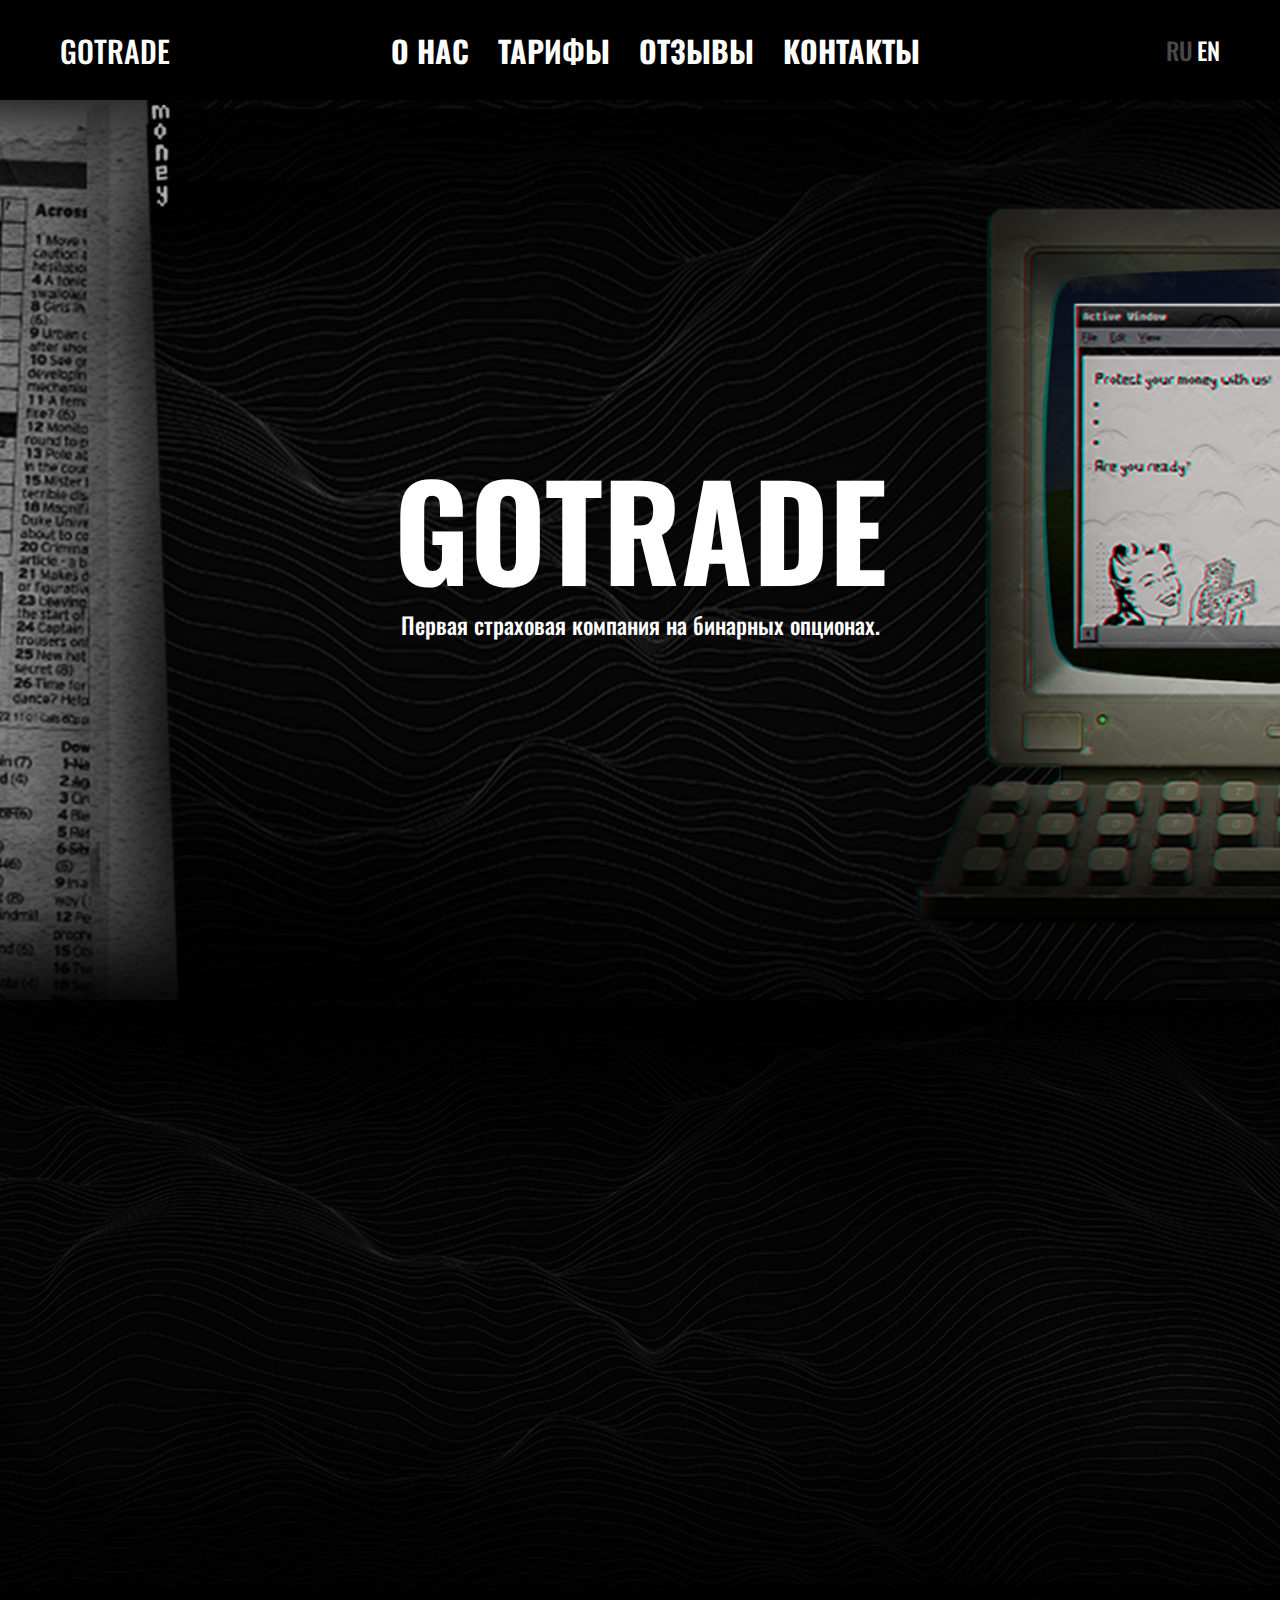
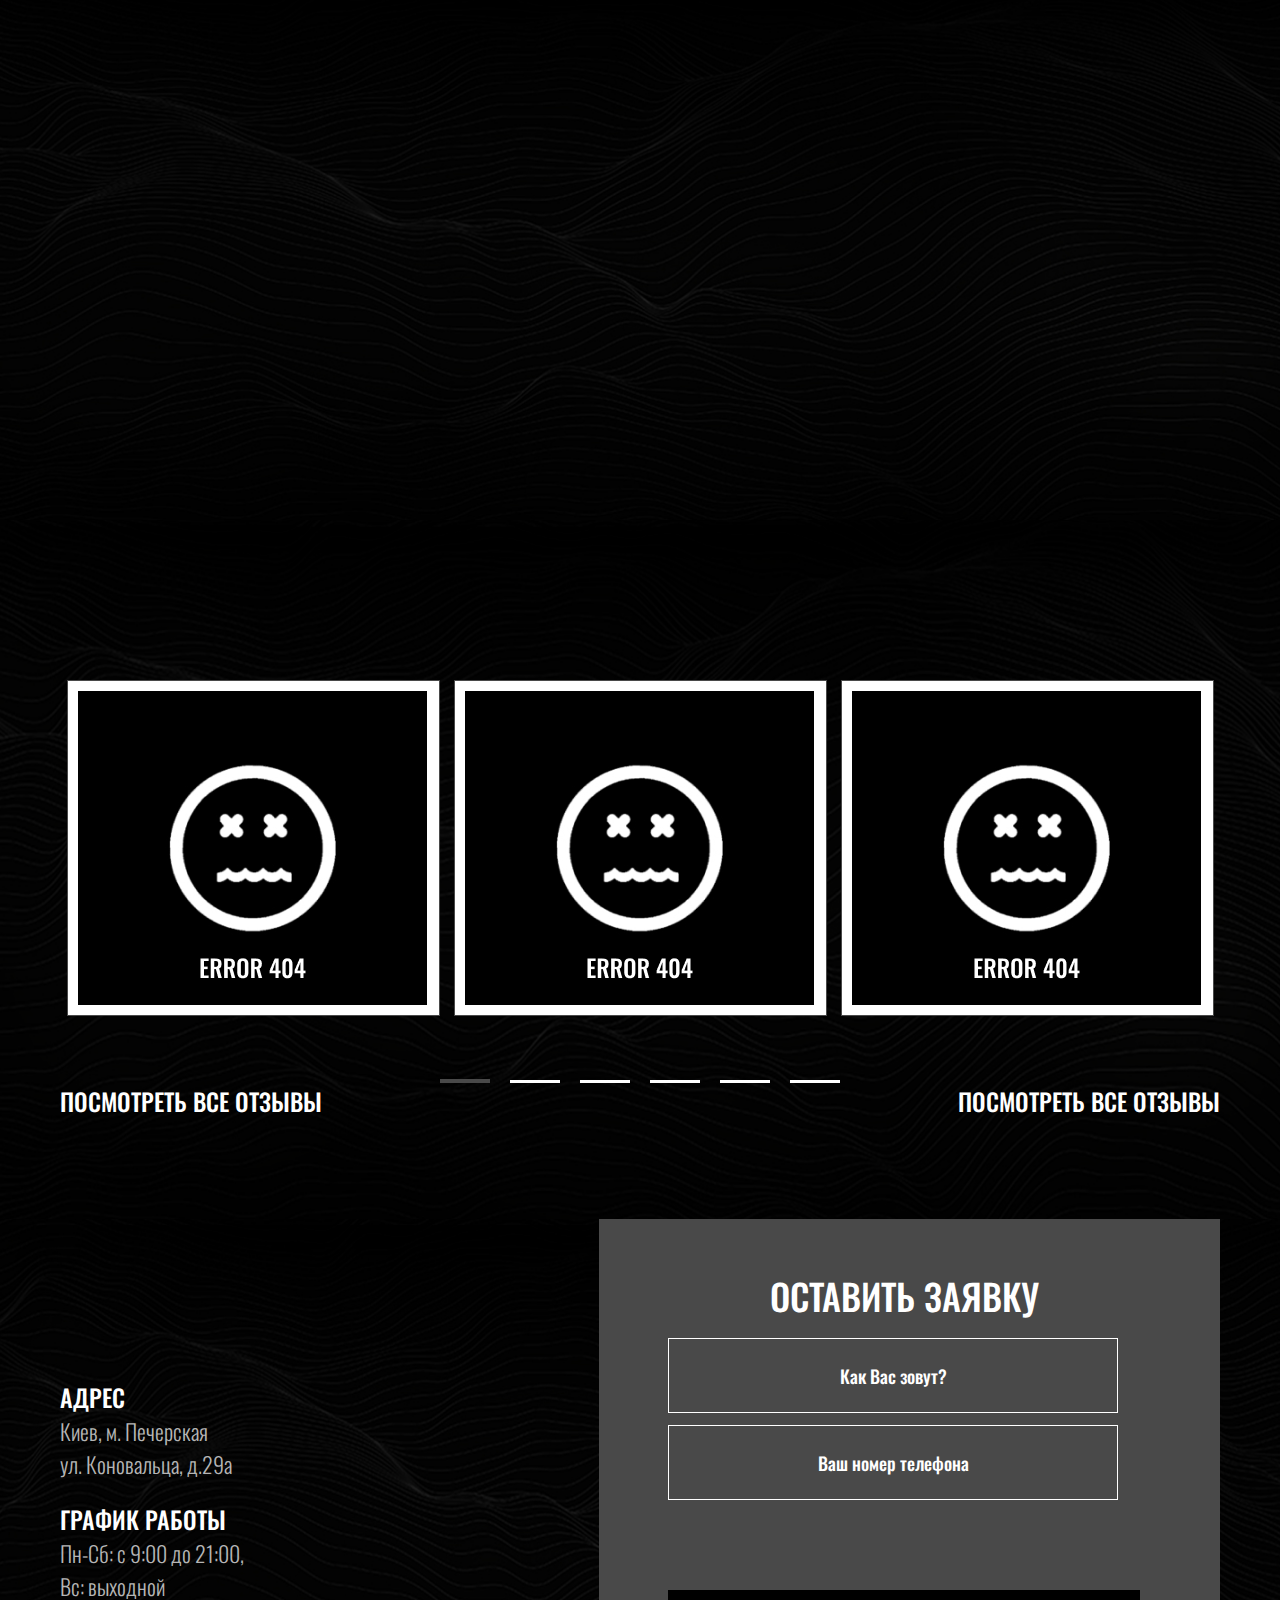
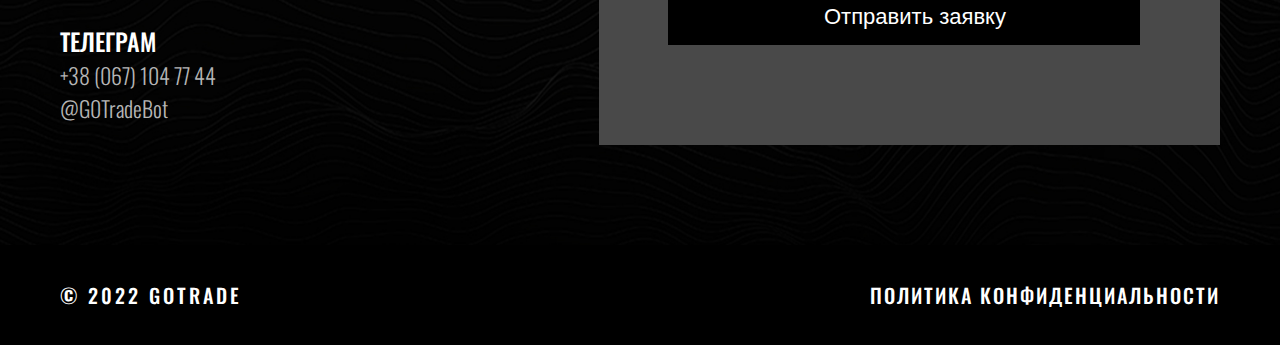
<file: gotrade/index.html>
<!DOCTYPE html>
<html lang="Ru">
<head>
  <meta charset="UTF-8">
  <meta name="viewport" content="width=device-width, initial-scale=1.0">
  <meta http-equiv="X-UA-Compatible" content="ie=edge">
  <title>GoTrade</title>
  <link rel="preconnect" href="https://fonts.googleapis.com">
  <link rel="preconnect" href="https://fonts.gstatic.com" crossorigin>
  <link rel="preconnect" href="https://fonts.googleapis.com">
  <link rel="preconnect" href="https://fonts.gstatic.com" crossorigin>
  <link href="https://fonts.googleapis.com/css2?family=Oswald:wght@300;400&family=Poppins:wght@300;400;500;600;700;800;900&display=swap" rel="stylesheet">
  <link rel="stylesheet" href="css/reset.css">
  <link rel="stylesheet" href="css/slick.css">
  <link rel="stylesheet" href="css/jquery.fancybox.css">
  <link rel="stylesheet" href="css/style.css">
</head>
<body>
<header class="header">
  <div class="container">
    <div class="header__wrapper">
      <div class="header__block">
        <a href="/" class="header__logo">
          GoTrade
        </a>
        <nav class="nav">
          <a href="#about" class="nav__link">о нас</a>
          <a href="#tariffs" class="nav__link">тарифы</a>
          <a href="#reviews" class="nav__link">отзывы</a>
          <a href="#contacts" class="nav__link">контакты</a>
        </nav>
        <div class="header__block">
          <div class="header__lng">
            <a href="index.html" class="header__lng-link active">Ru</a>
            <a href="indexen.html" class="header__lng-link">En</a>
          </div>
        </div>
      </div>
    </div>
  </div>
</header>
<section class="intro">
  <div class="container">
    <div class="intro__wrapper">
      <h1 class="intro__title element-animation ">GoTrade</h1>
      <p class="intro__suptitle element-animation ">Первая страховая компания на бинарных опционах.</p>
    </div>
  </div>
</section>
<section id="about" class="about">
  <div class="container">
    <div class="about__wrapper">
      <div class="about__info">
        <h2 class="title element-animation">О нас</h2>
        <div class="tariffs__animate">
        <p class="about__suptitle element-animation">Go Trade — Это первая украинская организация, которая
           воплотила идею страховой компании на бинарных опционах. Реализована для помощи в трейдинге и повышении стабильности вашего дохода,
            минимизируя любые риски. <br> <span class="about__suptitle-none"> В дальнейших планах
           рассматривается сотрудничество с проектами интернет-казино.</span></p>
      </div>
    </div>
      <div class="about__img">
        <img class="img element-animation" src="images/chuvak.png" alt="Man">
      </div>
    </div>
  </div>
</section>
<section id="tariffs" class="tariffs">
  <div class="container">
    <div class="tariffs__wrapper">
      <div class="tariffs__img">
        <img class="img element-animation" src="images/chuvak21.png" alt="Mans">
      </div>
      <div class="tariffs__info">
        <h2 class="title element-animation">тарифы</h2>
        <div class="tariffs__animate">
        <p class="tariffs__suptitle element-animation">Мы гарантируем кешбэк
         до 50% за Вашу провальную сделку и 1% с каждой успешной сделки на платформе Binomo. <br>
        Таким образом вы сможете отыграть свой баланс и осуществить последующие сделки.
        </p>
         <p class="tariffs__suptitle element-animation">Пример: <br> -Вы проиграли <span class="about__suptitle-none"> 1000$ </span>
         <br> -Мы выплатили Вам <span class="about__suptitle-none"> 500$ </span> </p>
        </div>
      </div>
    </div>
  </div>
</section>
  <section id="reviews" class="slider">
    <div class="container">
      <h2 class="title element-animation">Отзывы</h2>
        <div class="slider__wrapper">
          <div class="slider__item">
            <div class="slider__item-box">
              <img src="images/error.png" alt="error" class="slider__img">
            </div>
          </div>
          <div class="slider__item">
            <div class="slider__item-box">
              <img src="images/error.png" alt="error" class="slider__img">
            </div>
          </div>
          <div class="slider__item">
            <div class="slider__item-box">
              <img src="images/error.png" alt="error" class="slider__img">
              
            </div>
          </div>
          <div class="slider__item">
            <div class="slider__item-box">
              <img src="images/error.png" alt="error" class="slider__img">
            </div>
          </div>
          <div class="slider__item">
            <div class="slider__item-box">
              <img src="images/error.png" alt="error" class="slider__img">
            </div>
          </div>
          <div class="slider__item">
            <div class="slider__item-box">
              <img src="images/error.png" alt="error" class="slider__img">
            </div>
          </div>
    </div>
    <div class="slider__link">
      <a href="#" class="slider__text">ПОСМОТРЕТЬ ВСЕ ОТЗЫВЫ</a>
      <a href="#" class="slider__text">ПОСМОТРЕТЬ ВСЕ ОТЗЫВЫ</a>
    </div>
  </div>
  </section>
  <section id="contacts" class="contacts">
    <div class="container">
      <div class="contacts__wrapper">
        <div class="contacts__info">
          <h2 class="title element-animation">Контакты</h2>
          <ul class="contacts__list">
            <li class="contacts__item">
              <p class="contacts__sub-title">Адрес</p>
              <p class="contacts__item-title">Киев, м. Печерская</p>
              <p class="contacts__item-title">ул. Коновальца, д.29а
              </p>
            </li>
            <li class="contacts__item">
              <p class="contacts__sub-title">График работы
              </p>
              <p class="contacts__item-title">Пн-Сб: с 9:00 до 21:00,</p>
              <p class="contacts__item-title">Вс: выходной</p>
            </li>
            <li class="contacts__item">
            <p class="contacts__sub-title">Телеграм</p>
            <a href="tel:+380671047744" class="contacts__item-title">+38 (067) 104 77 44</a>
            <p class="contacts__item-title">@G0TradeBot</p>
            </li>
          </ul>
        </div>
        <form action="" class="contacts__form">
          <h2 class="contacts__title">Оставить заявку</h2>
          <input class="contacts__input" type="text"  placeholder="Как Вас зовут?">
          <input class="contacts__input" type="text" placeholder="Ваш номер телефона" >
          <button class="contacts__button button" type="submit"><a class="contacts__button button" href="https://t.me/GoTradeCompanyBot">Отправить заявку</a></button>
        </form>
      </div>
    </div>
  </section>
<footer class="footer">
  <div class="container">
    <div class="footer__inner">
      <a class="footer__logo" href="/">
        © 2022 GOTRADE
      </a>
      <a class="footer__copy">Политика конфиденциальности </a>
    </div>
  </div>
</footer>
<a href=""></a>


<script src="js/script.js"></script>
  <script src="https://ajax.googleapis.com/ajax/libs/jquery/3.4.1/jquery.min.js"></script>
  <script src="js/slick.min.js"></script>
  <script src="js/jquery.fancybox.min.js"></script>
  <script src="js/main.js"></script>
</body>

</body>
</html>
</file>
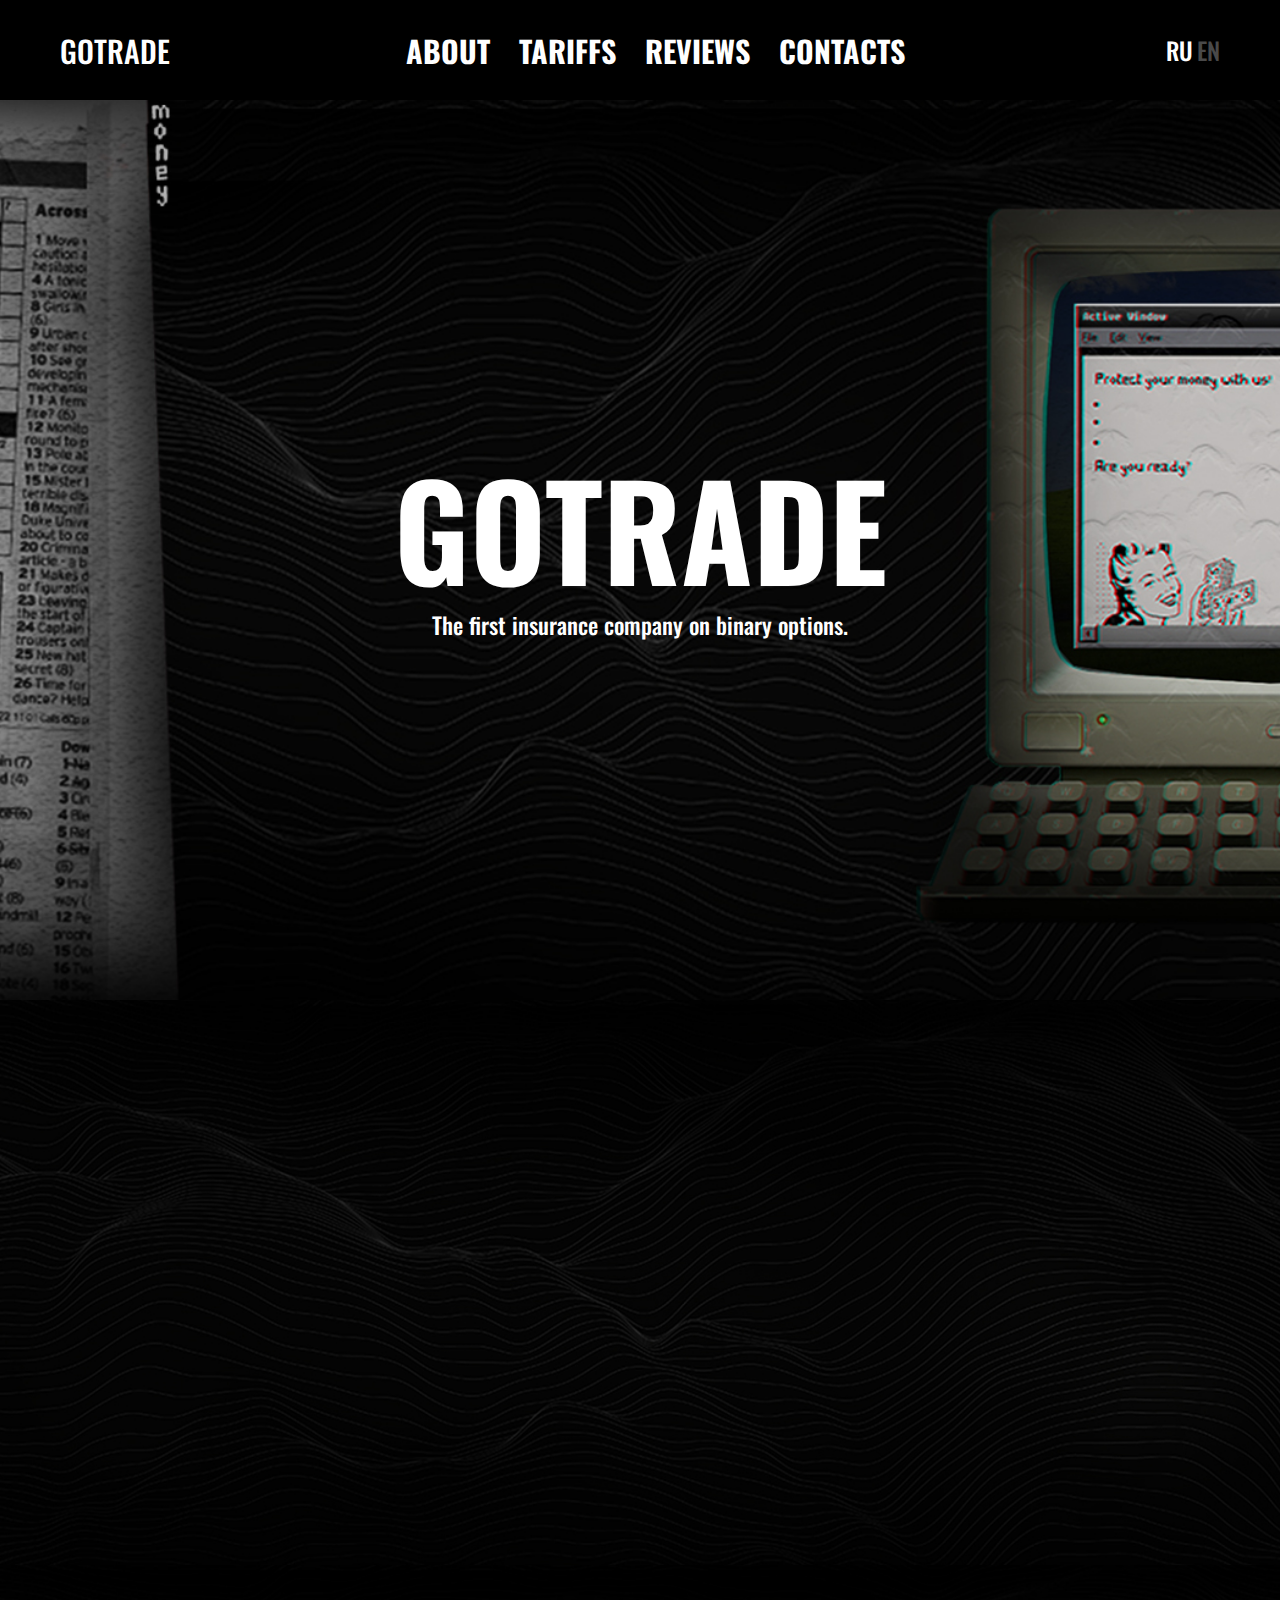
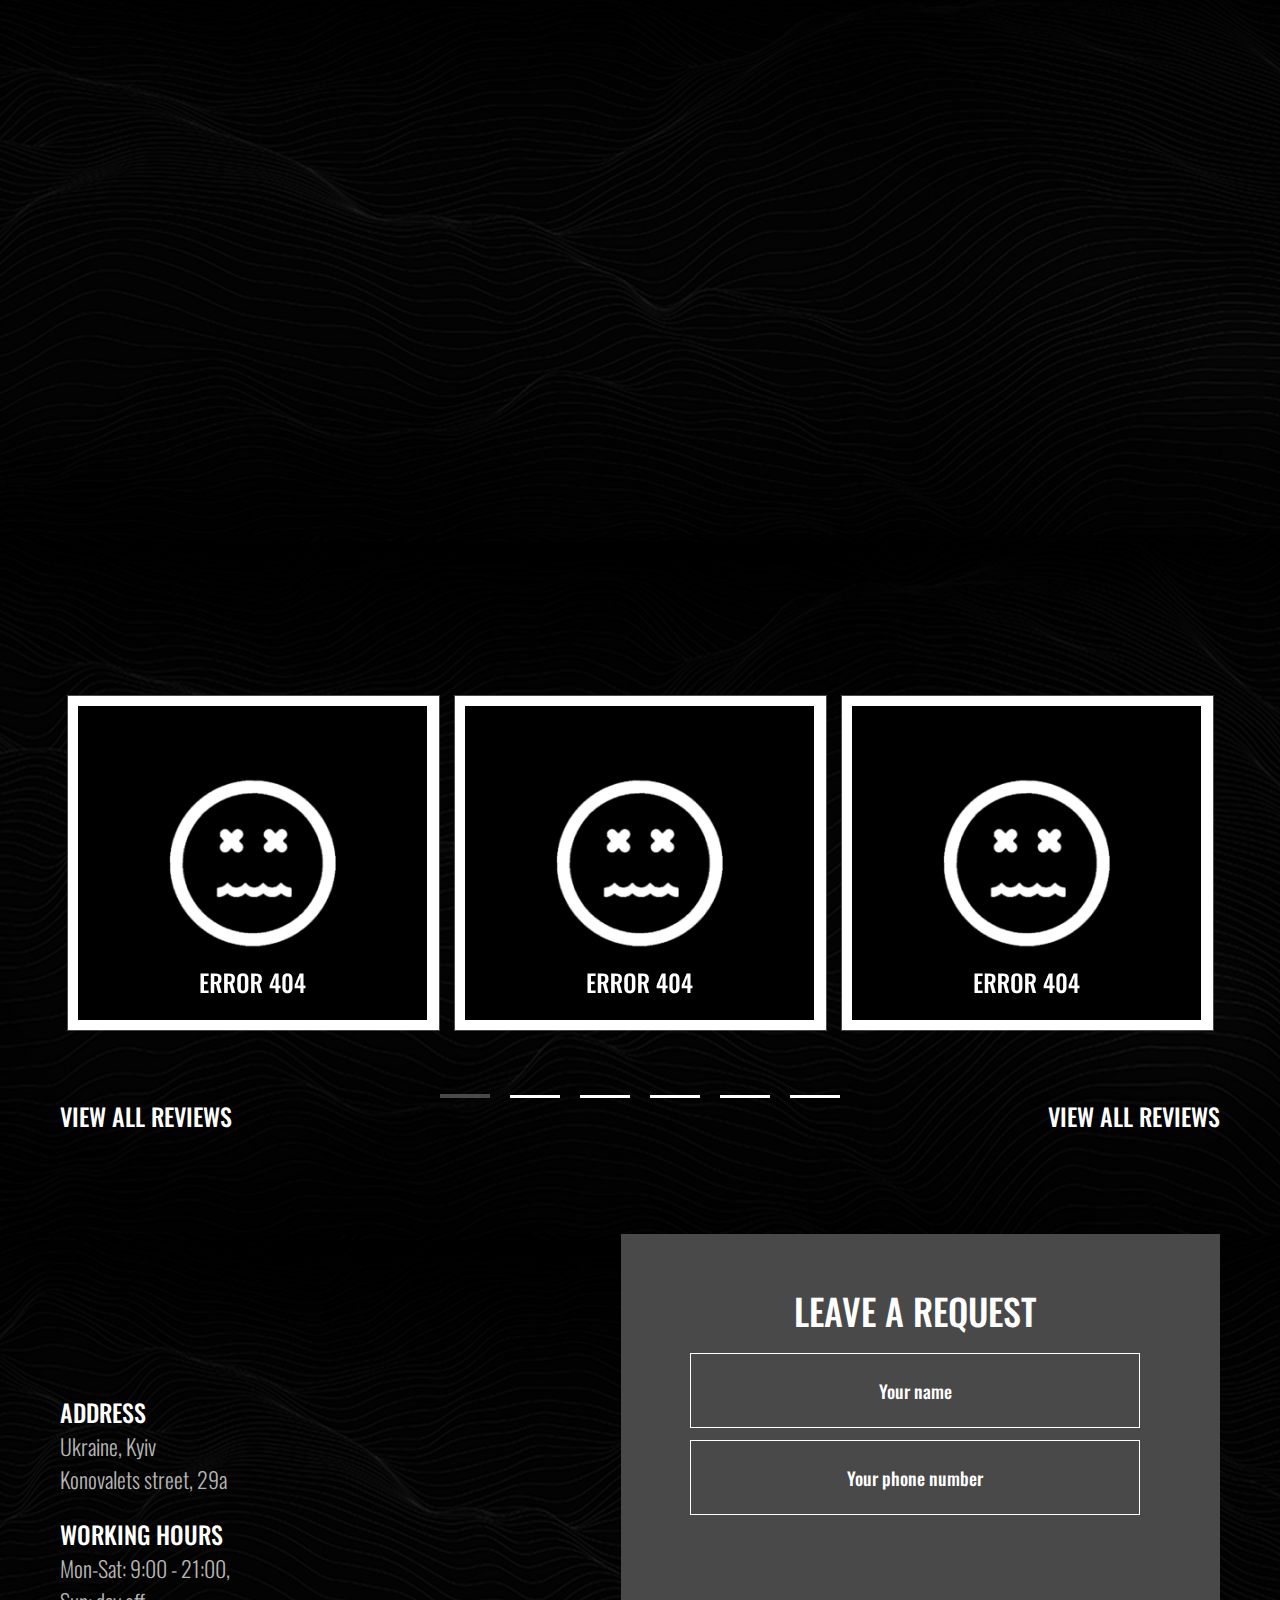
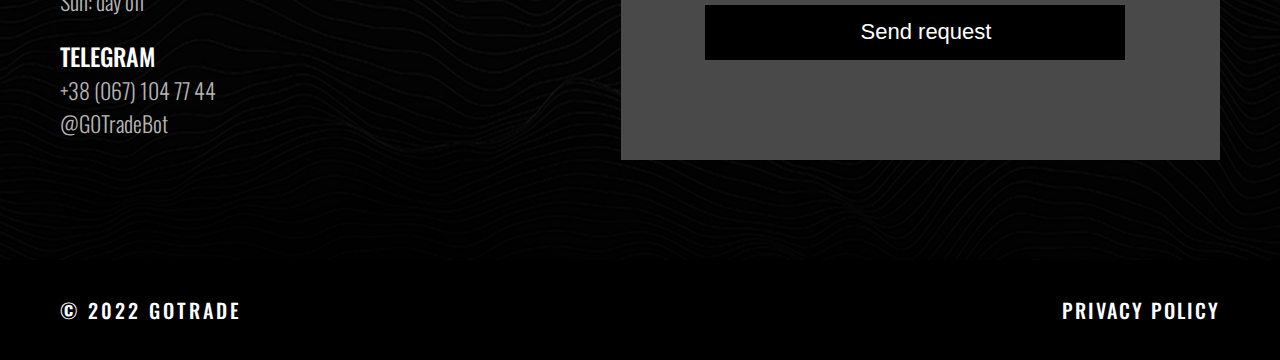
<file: gotrade/indexen.html>
<!DOCTYPE html>
<html lang="En">
<head>
  <meta charset="UTF-8">
  <meta name="viewport" content="width=device-width, initial-scale=1.0">
  <meta http-equiv="X-UA-Compatible" content="ie=edge">
  <title>GoTrade</title>
  <link rel="preconnect" href="https://fonts.googleapis.com">
  <link rel="preconnect" href="https://fonts.gstatic.com" crossorigin>
  <link rel="preconnect" href="https://fonts.googleapis.com">
  <link rel="preconnect" href="https://fonts.gstatic.com" crossorigin>
  <link href="https://fonts.googleapis.com/css2?family=Oswald:wght@300;400&family=Poppins:wght@300;400;500;600;700;800;900&display=swap" rel="stylesheet">
  <link rel="stylesheet" href="css/reset.css">
  <link rel="stylesheet" href="css/slick.css">
  <link rel="stylesheet" href="css/jquery.fancybox.css">
  <link rel="stylesheet" href="css/style.css">
</head>
<body>
<header class="header">
  <div class="container">
    <div class="header__wrapper">
      <div class="header__block">
        <a href="/" class="header__logo">
          GoTrade
        </a>
        <nav class="nav">
          <a href="#about" class="nav__link">about</a>
          <a href="#tariffs" class="nav__link">tariffs</a>
          <a href="#reviews" class="nav__link">reviews</a>
          <a href="#contacts" class="nav__link">contacts</a>
        </nav>
        <div class="header__block">
          <div class="header__lng">
            <a href="index.html" class="header__lng-link">Ru</a>
            <a href="indexen.html" class="header__lng-link active">En</a>
          </div>
        </div>
      </div>
    </div>
  </div>
</header>
<section class="intro">
  <div class="container">
    <div class="intro__wrapper">
      <h1 class="intro__title element-animation ">GoTrade</h1>
      <p class="intro__suptitle element-animation ">The first insurance company on binary options.</p>
    </div>
  </div>
</section>
<section id="about" class="about">
  <div class="container">
    <div class="about__wrapper">
      <div class="about__info">
        <h2 class="title element-animation">ABOUT</h2>
        <div class="tariffs__animate">
        <p class="about__suptitle element-animation">Go Trade is the first Ukrainian organization that implemented the idea of an insurance company on binary options.  
         <br> Realized to help you trade and increase the stability of your income,
          minimizing any risk.
        <br> <span class="about__suptitle-none"> Future plans include cooperation with online casino projects.</span></p>
      </div>
    </div>
      <div class="about__img">
        <img class="img element-animation" src="images/chuvak.png" alt="Man">
      </div>
    </div>
  </div>
</section>
<section id="tariffs" class="tariffs">
  <div class="container">
    <div class="tariffs__wrapper">
      <div class="tariffs__img">
        <img class="img element-animation" src="images/chuvak21.png" alt="Mans">
      </div>
      <div class="tariffs__info">
        <h2 class="title element-animation">tariffs</h2>
        <div class="tariffs__animate">
        <p class="tariffs__suptitle element-animation">nowadays We guarantee cashback up to 50% for your failed trade and 1% from each successful trade on the Binomo platform. <br>
          This way, you will be able to win your balance and carry out the following transactions.
        </p>
         <p class="tariffs__suptitle element-animation">Example:  <br> -You lost <span class="about__suptitle-none"> 1000$ </span>
         <br> -We paid you <span class="about__suptitle-none"> 500$ </span> </p>
        </div>
      </div>
    </div>
  </div>
</section>
  <section id="reviews" class="slider">
    <div class="container">
      <h2 class="title element-animation">reviews</h2>
        <div class="slider__wrapper">
          <div class="slider__item">
            <div class="slider__item-box">
              <img src="images/error.png" alt="error" class="slider__img">
            </div>
          </div>
          <div class="slider__item">
            <div class="slider__item-box">
              <img src="images/error.png" alt="error" class="slider__img">
            </div>
          </div>
          <div class="slider__item">
            <div class="slider__item-box">
              <img src="images/error.png" alt="error" class="slider__img">
              
            </div>
          </div>
          <div class="slider__item">
            <div class="slider__item-box">
              <img src="images/error.png" alt="error" class="slider__img">
            </div>
          </div>
          <div class="slider__item">
            <div class="slider__item-box">
              <img src="images/error.png" alt="error" class="slider__img">
            </div>
          </div>
          <div class="slider__item">
            <div class="slider__item-box">
              <img src="images/error.png" alt="error" class="slider__img">
            </div>
          </div>
    </div>
    <div class="slider__link">
      <a href="#" class="slider__text">view all reviews</a>
      <a href="#" class="slider__text">view all reviews</a>
    </div>
  </div>
  </section>
  <section id="contacts" class="contacts">
    <div class="container">
      <div class="contacts__wrapper">
        <div class="contacts__info">
          <h2 class="title element-animation">contacts</h2>
          <ul class="contacts__list">
            <li class="contacts__item">
              <p class="contacts__sub-title">Address</p>
              <p class="contacts__item-title">Ukraine, Kyiv</p>
              <p class="contacts__item-title">Konovalets street, 29а

              </p>
            </li>
            <li class="contacts__item">
              <p class="contacts__sub-title">Working hours
              </p>
              <p class="contacts__item-title">Mon-Sat: 9:00 - 21:00,</p>
              <p class="contacts__item-title">Sun: day off</p>
            </li>
            <li class="contacts__item">
            <p class="contacts__sub-title">Telegram</p>
            <a href="tel:+380671047744" class="contacts__item-title">+38 (067) 104 77 44</a>
            <p class="contacts__item-title">@G0TradeBot</p>
            </li>
          </ul>
        </div>
        <form action="" class="contacts__form">
          <h2 class="contacts__title">Leave a request</h2>
          <input class="contacts__input" type="text"  placeholder="Your name">
          <input class="contacts__input" type="text" placeholder="Your phone number" >
          <button class="contacts__button button" type="submit"><a class="contacts__button button" href="https://t.me/GoTradeCompanyBot">Send request</a></button>
        </form>
      </div>
    </div>
  </section>
<footer class="footer">
  <div class="container">
    <div class="footer__inner">
      <a class="footer__logo" href="/">
        © 2022 GOTRADE
      </a>
      <a class="footer__copy">Privacy Policy</a>
    </div>
  </div>
</footer>


<script src="js/script.js"></script>
  <script src="https://ajax.googleapis.com/ajax/libs/jquery/3.4.1/jquery.min.js"></script>
  <script src="js/slick.min.js"></script>
  <script src="js/jquery.fancybox.min.js"></script>
  <script src="js/main.js"></script>
</body>

</body>
</html>
</file>
<file: gotrade/css/style.css>
html {
    box-sizing: border-box;
}
*,
*::after,
*::before {
    box-sizing: inherit;
}
html {
    scroll-behavior: smooth;
}
.container {
    margin: 0 auto;
    max-width: 1180px;
    padding: 0 10px;
}
body {
    font-family: 'Oswald', sans-serif;
    font-weight: 500;
    color: #fff;
}
a {
    text-decoration: none;
}
.header {
    background-color: black;
    width: 100%;
    
    
}
.header__block {
    display: flex;
    align-items: center;
    justify-content: space-between;
    height: 100px;
    
}
.header__logo {
    text-transform: uppercase;
    font-weight: 500;
    font-size: 30px;
    line-height: 29px;
    color: #fff; 
}
.nav__link {
    margin-right: 25px;
    text-transform: uppercase;
    font-weight: 700;
    font-size: 30px;
    line-height: 29px;
    color: #fff;
}
.header__lng-link {
    font-weight: 500;
    font-size: 24px;
    line-height: 24px;
    text-transform: uppercase;
    color: #fff; 
}
.active {
    color: #494949;
}
.intro {
    background: url('../images/banner.jpg') center no-repeat;
    background-size: cover;
    min-height: calc(100vh - 100px);
    display: flex;
    align-items: center;
    justify-content: flex-end;
    height: 900px;   
}
.intro__wrapper {
    transition: all .5s;
    
}
.intro__title.element-animation  {
    font-weight: 700;
    font-size: 130px;
    line-height: 150px;
    color: #FFFFFF;
    text-transform: uppercase;
    opacity: 0;
    transform: translateX(70px);
}
.intro__title.element-animation.element-show {
    opacity: 1;
    transform: translateX(0);
    transition: all 1.5s;
    transition-delay: .4s;
}
.intro__suptitle.element-animation  {
    text-align: center;
    font-size: 23px;
    line-height: 45px;
    opacity: 0;
    transform: translateX(60px);
}
.intro__suptitle.element-animation.element-show {
    opacity: 1;
    transform: translateX(0);
    transition: all 1.5s;
    transition-delay: .5s;
}
/* About */
.about {
    background: url('../images/fon\ 1.jpg') center no-repeat;
    background-size: cover;
}
.about__wrapper {
    display: flex;
    justify-content: space-between;
    padding-top: 100px;
    padding-bottom: 100px;
}
.about__title {
    transition: all .5s;
    margin-bottom: 15px;
    font-weight: 700;
    font-size: 110px;
    line-height: 150%;
    text-transform: uppercase;
}
.suptitle {
    transition: all .5s;
    max-width: 600px;
    font-size: 21px;
    line-height: 35px;
    text-transform: uppercase;
}
.about__suptitle-none {
    color: rgba(206, 202, 202, 0.31);
}
.about__suptitle-none:hover {
    color: #fff;
    transition: all .5s;
}
.tariffs {
    background: url('../images/fon\ 2.jpg') center no-repeat;
    background-size: cover;
}
.tariffs__animate {
    transition: all .5s;
}
.tariffs__wrapper {
    padding-bottom: 100px;
    display: flex;
    justify-content: space-between;
}
.title.element-animation{
    transition: all .5s;
    margin-bottom: 10px;
    font-weight: 700;
    font-size: 100px;
    line-height: 150%;
    text-transform: uppercase;
    opacity: 0;
    transform: translateY(60px);
}

.title.element-animation.element-show {
    opacity: 1;
    transform: translateY(0);
    transition-delay: 0.4s;
    transition: all 1.5s;
}


.about__suptitle.element-animation{
    margin-bottom: 15px;
    max-width: 610px;
    font-size: 21px;
    line-height: 35px;
    text-transform: uppercase;
    opacity: 0;
    transform: translateX(-69px);
    
}


.about__suptitle.element-animation.element-show {
    opacity: 1;
    transform: translateX(0px);
    transition: all 1.5s;
    transition-delay: 0.3s;
}
.tariffs__suptitle.element-animation{
    margin-bottom: 15px;
    max-width: 610px;
    font-size: 21px;
    line-height: 35px;
    text-transform: uppercase;
    opacity: 0;
    transform: translateX(69px);
}
.tariffs__suptitle.element-animation.element-show {
    opacity: 1;
    transform: translateX(0px);
    transition: all 1.5s;
    transition-delay: 0.3s;
}
.img.element-animation {
    transform: rotate(-5deg) scale(0.95);
    opacity: 0;
    
}
.img.element-animation.element-show {
    transform: rotate(0) scale(1);
    opacity: 1;
    transition: all 1.5s;
}
.slider {
    padding-bottom: 100px;
    background: url('../images/fon\ 3.png') center no-repeat;
    background-size: cover;
}
.tariffs__wrapper {
    padding-bottom: 100px;
}
.slider__item-box:hover {
    background-color: #494949;
    transition: all .3s;
}

.slider__item-box {
    border: 1px solid #494949;
    padding: 10px;
    margin: 0 7px;
    background-color: #fff;
    transition: all .3s;
}
.slider__img {
    max-width: 100%;
}
.slick-dots {
    justify-content: center;
    display: flex;
    margin-top: 50px;
    list-style: none;
}
.slick-dots button {
    font-size: 0;
    border: none;
    padding: 0;
    margin: 0 10px;
    background-color: #fff;
    width: 50px;
    height: 3px;
}
.slick-active button {
    background-color: #494949;
    height: 4px;
}
.slider__text {
    font-weight: 500;
    font-size: 24px;
    line-height: 36px;
    color: #FFFFFF;
    text-transform: uppercase;
}
.slider__link {
    display: flex;
    align-items: center;
    justify-content: space-between;
}
/* CONTACTS */
.contacts {
    padding-bottom: 100px;
    background: url('../images/fon\ 4.jpg') center no-repeat;
    background-size: cover;
}
.contacts__wrapper {
    display: flex;
    justify-content: space-between;
}
.contacts__list {
    list-style: none;
}
.contacts__item  {
    margin-bottom: 20px;
    transition: all .7s;
}

.contacts__sub-title {
    font-size: 24px;
    line-height: 36px;
    color: #FFFFFF;
    text-transform: uppercase;
    
}
.contacts__item-title {
    font-weight: 300;
    font-size: 22px;
    line-height: 33px;
    color: #B5B5B5;
}
.contacts__form {
    transition: all .3s;
    background-color: #494949;
    padding: 50px 80px 57px 69px;
    text-align: center;
}
.contacts__form:hover {
    transition: all .3s;
    box-shadow: 8px 8px 0px rgba(143, 143, 143, 0.25);
 }
.contacts__title::after {
    background-color: #fff;
}
.contacts__title{
    margin-bottom: 16px;
    font-weight: 500;
    font-size: 36px;
    line-height: 53px;
    text-transform: uppercase;
}
.contacts__input {
    background-color: transparent;
    width: 450px;
    height: 75px;
    border: 1px solid #fff;
    color: #fff;
    margin-bottom: 12px;
    display: block;
    font-size: 24px;
    text-align: center;
}
.contacts__input::placeholder {
    text-align: center;
    font-size: 18px;
    line-height: 53px;
    font-weight: 500;
    color: #fff;
    font-family: 'Oswald', sans-serif;
}
.contacts__button {
    padding: 14px 67px 15px 78px;
    background-color: #000000;
    color: #fff;
    margin-top: 78px;
    cursor: pointer;
    border: none;
    transition: all 1s;
    font-size: 22px;
}
.contacts__button:hover {
    background-color: #fff;
    color: #000000;
    transition: all 1s;
}
/* FOOTER */
.footer {
    background-color: black;
}
.footer__logo {
    text-transform: uppercase;
    font-weight: 500;
    line-height: 29px;
    font-size: 20px;
    line-height: 150%;
    letter-spacing: 0.15em;
    color: #fff;
}
.footer__inner {
    display: flex;
    justify-content: space-between;
    align-items: center;
    color: #fff;
    height: 100px;
}
.footer__copy {
    font-weight: 500;
    line-height: 29px;
    font-size: 20px;
    line-height: 150%;
    letter-spacing: 0.10em;
    color: #fff;
    text-transform: uppercase;
}
/* Anim */
.contacts__item:hover {
    transform: scale(1.05);
    transition: all .7s;
}
.title:hover {
    transition: all .7s;
    text-shadow: 10px 4px 0px rgba(190, 184, 184, 0.25);
}

.about__suptitle.element-animation:hover {
    transform: scale(1.05);
    transition: all .7s;
}
.tariffs__animate:hover {
    transform: scale(1.05);
    transition: all .7s;
}
.img.element-animation:hover {
    transform: scale(1.05);
    transition: .7s;
}
.nav__link:hover {
    color: #B6B6B6;
    transition: all .5s; 
}
.intro__wrapper:hover {
    transform: scale(1.1);
    transition: all .5s; 
}
</file>
